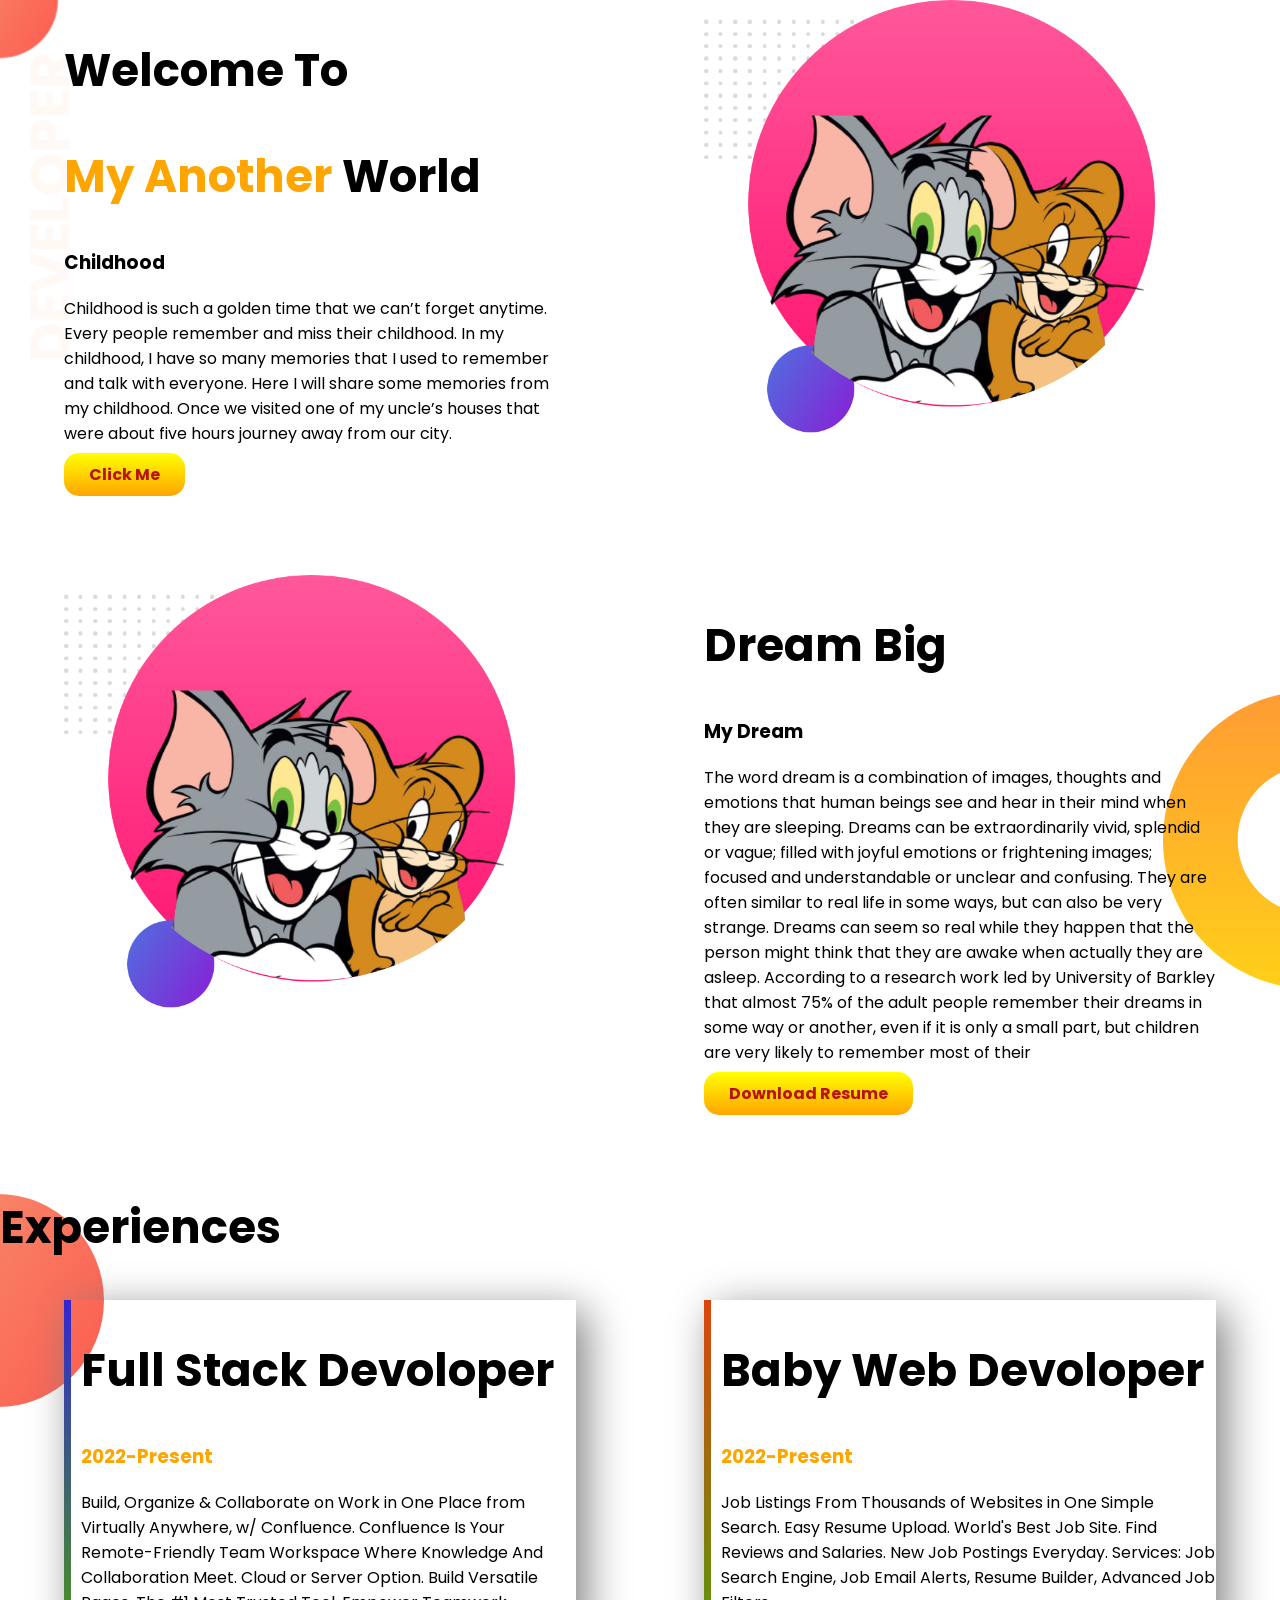
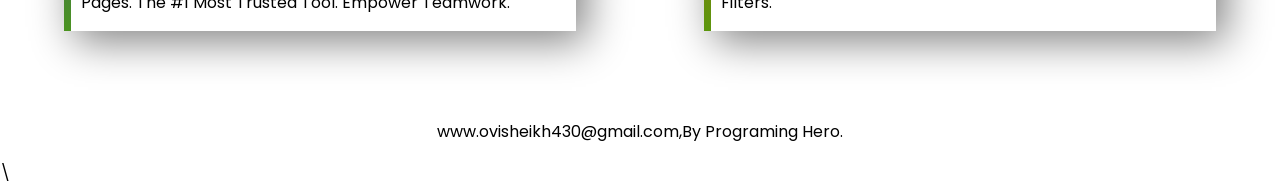
<file: index.html>
<!DOCTYPE html>
<html lang="en">

<head>
    <meta charset="UTF-8">
    <meta http-equiv="X-UA-Compatible" content="IE=edge">
    <meta name="viewport" content="width=device-width, initial-scale=1.0">
    <title>ovi sheikh</title>
    <link rel="preconnect" href="https://fonts.gstatic.com" crossorigin>
    <link href="https://fonts.googleapis.com/css2?family=Oswald&family=Poppins&display=swap" rel="stylesheet">
    <link rel="stylesheet" href="style.css">
</head>

<body>
    <section class="first not">
        <div class="uff">
            <h1>Welcome To</h1>
            <h1><span class="omg">My Another</span> World</h1>
            <h3>Childhood</h3>
            <p>Childhood is such a golden time that we can’t forget anytime. Every people remember and miss their
                childhood.
                In my childhood, I have so many memories that I used to remember and talk with everyone. Here I will
                share
                some memories from my childhood. Once we visited one of my uncle’s houses that were about five hours
                journey
                away from our city.</p>
            <a class="link" target="black" href="https://web.facebook.com/ovisheikh320/about">Click Me</a>
        </div>
        <div class="uff">
            <img src="images/small tom.png" alt="">
        </div>
    </section>
    <section class="love not">
        <div class="uff">
            <img src="images/small tom.png" alt="">
        </div>
        <div class="uff">
            <h1>Dream Big</h1>
            <h3>My Dream</h3>
            <p>The word dream is a combination of images, thoughts and emotions that human beings see and hear in their
                mind when they are sleeping. Dreams can be extraordinarily vivid, splendid or vague; filled with joyful
                emotions or frightening images; focused and understandable or unclear and confusing. They are often
                similar to real life in some ways, but can also be very strange. Dreams can seem so real while they
                happen that the person might think that they are awake when actually they are asleep. According to a
                research work led by University of Barkley that almost 75% of the adult people remember their dreams in
                some way or another, even if it is only a small part, but children are very likely to remember most of
                their
            </p>
            <a class="2nd link" target="black" href="">Download Resume</a>

        </div>
    </section>
    <section class="pori">
        <h1>Experiences</h1>
        <div class="not">
            <div id="sor" class="dev">
                <h1>
                    Full Stack Devoloper
                </h1>
                <h3 class="omg">
                    2022-Present
                </h3>
                <p>
                    Build, Organize & Collaborate on Work in One Place from Virtually Anywhere, w/ Confluence.
                    Confluence Is
                    Your Remote-Friendly Team Workspace Where Knowledge And Collaboration Meet. Cloud or Server Option.
                    Build Versatile Pages. The #1 Most Trusted Tool. Empower Teamwork.
                </p>
            </div>
            <div id="ull" class="dev">
                <h1>
                    Baby Web Devoloper
                </h1>
                <h3 class="omg">
                    2022-Present
                </h3>
                <p>
                    Job Listings From Thousands of Websites in One Simple Search. Easy Resume Upload. World's Best Job
                    Site.
                    Find Reviews and Salaries. New Job Postings Everyday. Services: Job Search Engine, Job Email Alerts,
                    Resume Builder, Advanced Job Filters.
                </p>
            </div>
        </div>
    </section>
    <footer>
        <p>www.ovisheikh430@gmail.com,By Programing Hero.</p>
    </footer>
</body>

</html>
\
</file>
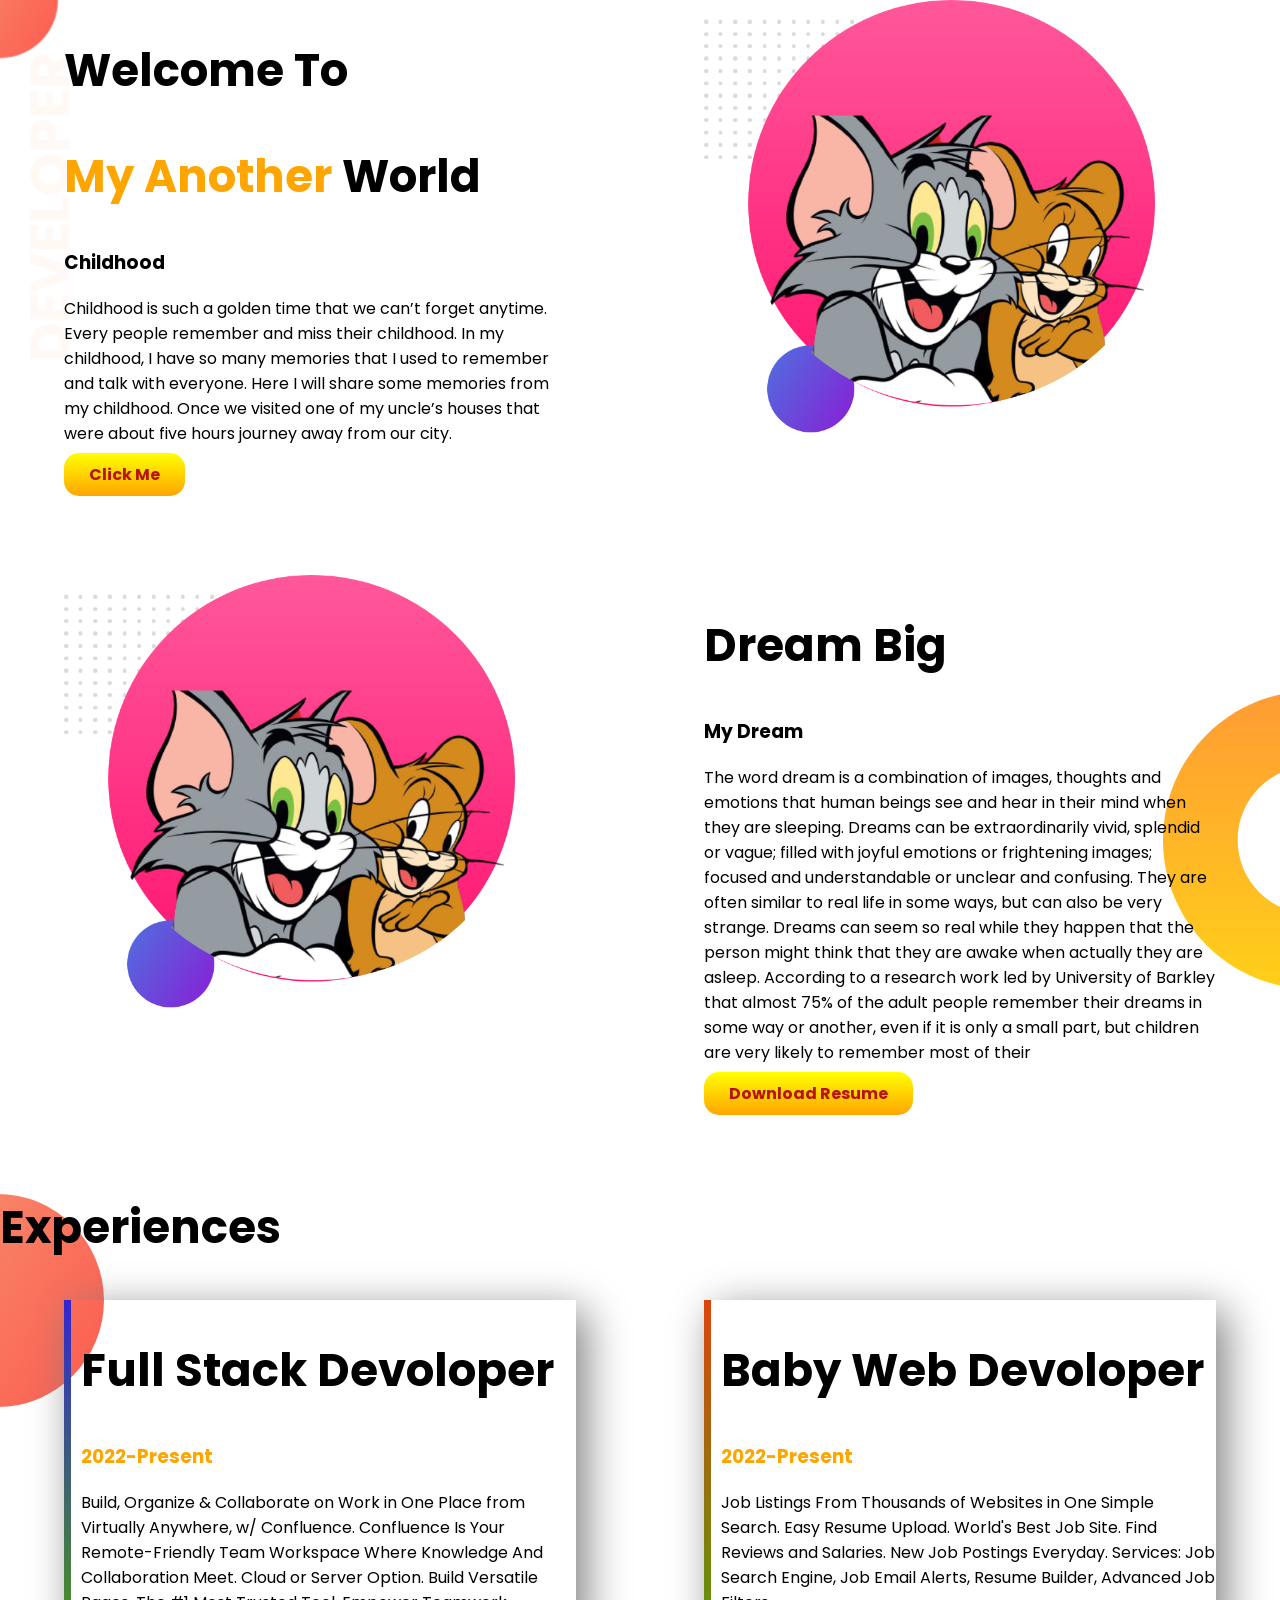
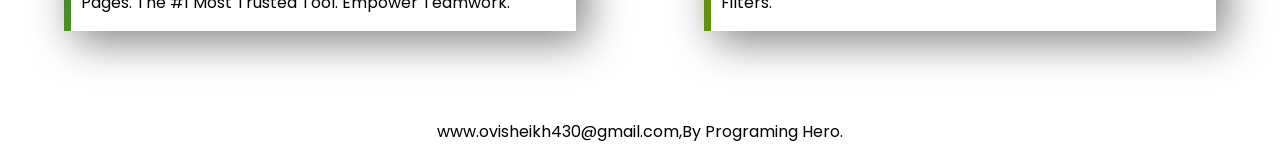
<file: success index.html>
<!DOCTYPE html>
<html lang="en">

<head>
    <meta charset="UTF-8">
    <meta http-equiv="X-UA-Compatible" content="IE=edge">
    <meta name="viewport" content="width=device-width, initial-scale=1.0">
    <title>ovi sheikh</title>
    <link rel="preconnect" href="https://fonts.gstatic.com" crossorigin>
    <link href="https://fonts.googleapis.com/css2?family=Oswald&family=Poppins&display=swap" rel="stylesheet">
    <link rel="stylesheet" href="style.css">
</head>

<body>
    <section class="first not">
        <div class="uff">
            <h1>Welcome To</h1>
            <h1><span class="omg">My Another</span> World</h1>
            <h3>Childhood</h3>
            <p>Childhood is such a golden time that we can’t forget anytime. Every people remember and miss their
                childhood.
                In my childhood, I have so many memories that I used to remember and talk with everyone. Here I will
                share
                some memories from my childhood. Once we visited one of my uncle’s houses that were about five hours
                journey
                away from our city.</p>
            <a class="link" target="black" href="https://web.facebook.com/ovisheikh320/about">Click Me</a>
        </div>
        <div class="uff">
            <img src="images/small tom.png" alt="">
        </div>
    </section>
    <section class="love not">
        <div class="uff">
            <img src="images/small tom.png" alt="">
        </div>
        <div class="uff">
            <h1>Dream Big</h1>
            <h3>My Dream</h3>
            <p>The word dream is a combination of images, thoughts and emotions that human beings see and hear in their
                mind when they are sleeping. Dreams can be extraordinarily vivid, splendid or vague; filled with joyful
                emotions or frightening images; focused and understandable or unclear and confusing. They are often
                similar to real life in some ways, but can also be very strange. Dreams can seem so real while they
                happen that the person might think that they are awake when actually they are asleep. According to a
                research work led by University of Barkley that almost 75% of the adult people remember their dreams in
                some way or another, even if it is only a small part, but children are very likely to remember most of
                their
            </p>
            <a class="2nd link" target="black" href="">Download Resume</a>

        </div>
    </section>
    <section class="pori">
        <h1>Experiences</h1>
        <div class="not">
            <div id="sor" class="dev">
                <h1>
                    Full Stack Devoloper
                </h1>
                <h3 class="omg">
                    2022-Present
                </h3>
                <p>
                    Build, Organize & Collaborate on Work in One Place from Virtually Anywhere, w/ Confluence.
                    Confluence Is
                    Your Remote-Friendly Team Workspace Where Knowledge And Collaboration Meet. Cloud or Server Option.
                    Build Versatile Pages. The #1 Most Trusted Tool. Empower Teamwork.
                </p>
            </div>
            <div id="ull" class="dev">
                <h1>
                    Baby Web Devoloper
                </h1>
                <h3 class="omg">
                    2022-Present
                </h3>
                <p>
                    Job Listings From Thousands of Websites in One Simple Search. Easy Resume Upload. World's Best Job
                    Site.
                    Find Reviews and Salaries. New Job Postings Everyday. Services: Job Search Engine, Job Email Alerts,
                    Resume Builder, Advanced Job Filters.
                </p>
            </div>
        </div>
    </section>
    <footer>
        <p>www.ovisheikh430@gmail.com,By Programing Hero.</p>
    </footer>
</body>

</html>
</file>
<file: style.css>
body{
    font-family: 'Oswald', sans-serif;
    font-family: 'Poppins', sans-serif;
    margin: 0%;
}
h1{
    font-size: 45px;
}
.omg{
    color: orange;
}
.not{
    display: flex;
    margin-bottom:88px;
}
.uff{
    width: 50%;
    padding-left:5%;
    padding-right:5%;
}
.uff img{
    width: 88%;
}
 .link{
        text-decoration: none;
        background-image: linear-gradient(yellow, orange);
        padding: 10px 25px;
        border-radius: 15px;
        color:#b81313;
        font-weight: 700;
}
.first{
    background-image: url(images/top-banner.png);
    background-repeat: no-repeat;

}
.love{
    background-image:url(images/dream-bg.png) ;
    background-repeat: no-repeat;
    background-position: right;
}
.dev{
    box-shadow:10px 10px 40px gray ;
    margin-left: 5%;
    margin-right: 5%;
    padding-left: 10px;
    width: 40%;
}
.pori{
    background-image: url(images/exp-bg.png);
    background-repeat: no-repeat;
}
#ull{
    border-left: 7px solid;
    border-image: linear-gradient(hsl(12, 88%, 49%), #4d9f0c) 30;
    border border-image-slice: 1;
}
#sor{
    border-left: 7px solid;
    border-image: linear-gradient(hsl(246, 79%, 50%), #4d9f0c) 30;
    border border-image-slice: 1;
}
footer p{
    text-align: center;
    color: hsl(hue, saturation, lightness);
}
</file>
